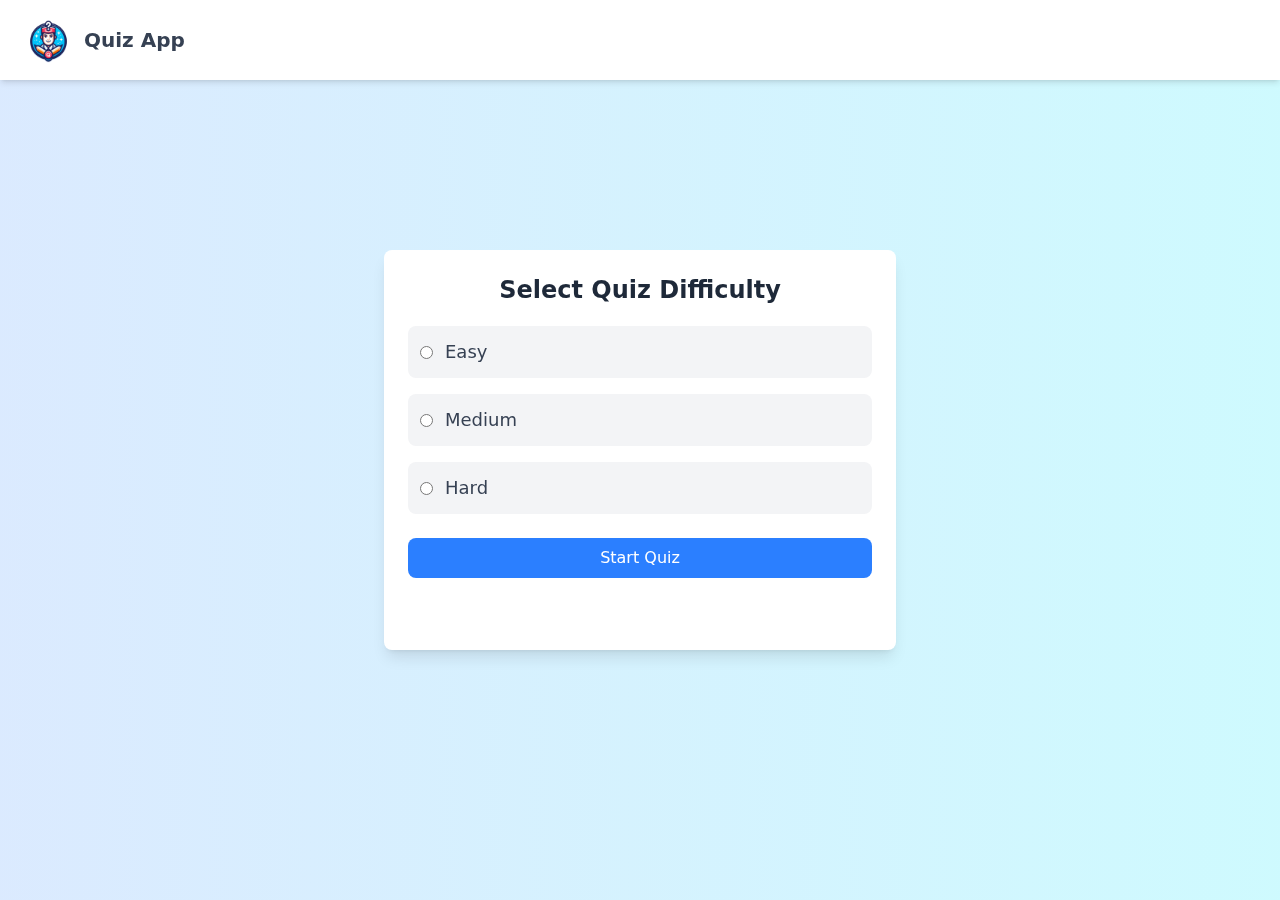
<file: index.html>
<!DOCTYPE html>
<html lang="en">
<head>
    <meta charset="UTF-8">
    <meta name="viewport" content="width=device-width, initial-scale=1.0">
    <meta http-equiv="Content-Security-Policy" content="default-src 'self'; font-src 'self' data:;">
    <title>Quiz App - Welcome</title>
    <link rel="stylesheet" href="./src/output.css">
    <link rel="icon" type="image/png" href="./src/assets/quiz-app-logo.png">
</head>
<body class="bg-gradient-to-r from-blue-100 to-cyan-100 min-h-screen">

    
    <header class="fixed top-0 left-0 w-full bg-white shadow-md py-4 px-6 flex justify-between items-center z-50">
        <div class="flex gap-3 items-center">
            <img class="w-12 h-12" src="./src/assets/quiz-app-logo.png" alt="quiz-app-logo">
            <h4 class="text-xl font-bold text-gray-700">Quiz App</h4>
        </div>
    </header>

   
    <main class="absolute top-1/2 left-1/2 transform -translate-x-1/2 -translate-y-1/2 
                 w-full max-w-lg h-[400px] bg-white rounded-lg shadow-lg p-6 text-center">
        <h1 class="text-2xl font-bold text-gray-800">Select Quiz Difficulty</h1>
        <form class="mt-5 space-y-4">
            <label class="flex items-center gap-3 p-3 bg-gray-100 rounded-lg cursor-pointer hover:bg-green-200 transition">
                <input class="level" type="radio" name="choice" value="easy">
                <span class="text-lg font-medium text-gray-700">Easy</span>
            </label>

            <label class="flex items-center gap-3 p-3 bg-gray-100 rounded-lg cursor-pointer hover:bg-green-200 transition">
                <input class="level" type="radio" name="choice" value="medium">
                <span class="text-lg font-medium text-gray-700">Medium</span>
            </label>

            <label class="flex items-center gap-3 p-3 bg-gray-100 rounded-lg cursor-pointer hover:bg-green-200 transition">
                <input class="level" type="radio" name="choice" value="hard">
                <span class="text-lg font-medium text-gray-700">Hard</span>
            </label>
        </form>

        <button id="startButton" 
            class="w-full mt-6 bg-blue-500 text-white font-medium py-2 rounded-lg hover:bg-blue-600 transition active:scale-95">
            Start Quiz
        </button>
    </main>

    <script src="script.js" defer></script>

</body>
</html>
</file>
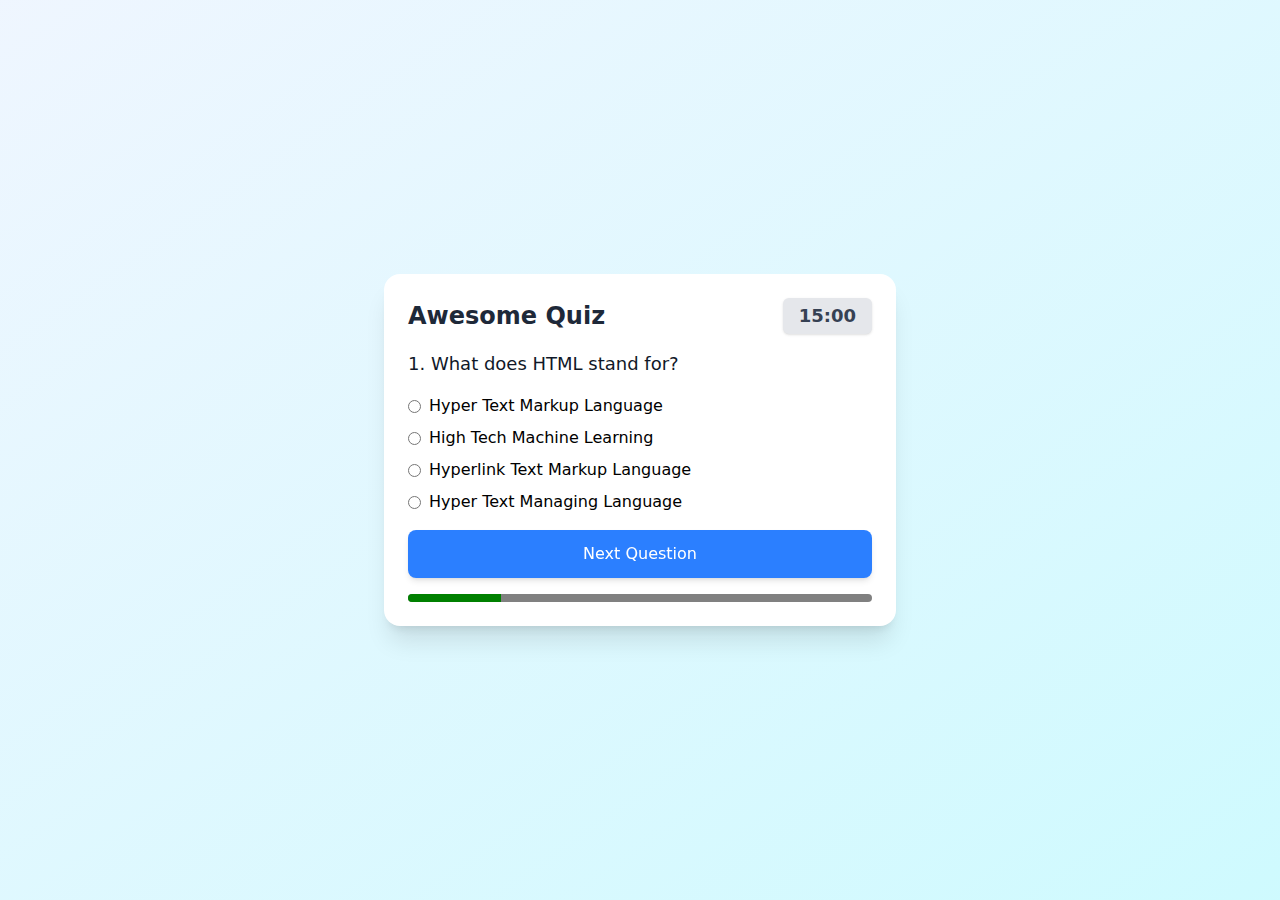
<file: src/pages/questions.html>
<!DOCTYPE html>
<html lang="en">
<head>
    <meta charset="UTF-8">
    <meta name="viewport" content="width=device-width, initial-scale=1.0">
    <title>Quiz App - Questions</title>
    <link rel="stylesheet" href="../output.css">
</head>
<body class="bg-gradient-to-br from-blue-50 to-cyan-100 flex items-center justify-center min-h-screen">

    <section class="w-full max-w-lg bg-white rounded-2xl shadow-xl p-6 flex flex-col items-center space-y-4">
        
        
        <div class="flex justify-between w-full items-center">
            <h2 class="text-2xl font-bold text-gray-800">Awesome Quiz</h2>
            <p id="timer" class="text-lg font-semibold bg-gray-200 px-4 py-1 rounded-md text-gray-700 shadow-sm">
                15:00
            </p>
        </div>
        
        
        <div class="w-full">
            <h3 id="question-text" class="text-lg font-medium text-gray-900">1. Question Placeholder</h3>
            <div id="options-container" class="mt-4 space-y-2"></div>
        </div>

        <button id="next" 
            class="bg-blue-500 text-white font-medium py-3 px-6 rounded-lg hover:bg-blue-600 transition transform active:scale-95 shadow-md w-full">
            Next Question
        </button>

       
        <progress id="progress" class="w-full h-2 rounded overflow-hidden bg-gray-300" value="0" max="100"></progress>

    </section>

    <script src="../../script.js" defer></script>
</body>
</html>
</file>
<file: src/output.css>
/*! tailwindcss v4.0.15 | MIT License | https://tailwindcss.com */
@layer theme, base, components, utilities;
@layer theme {
  :root, :host {
    --font-sans: ui-sans-serif, system-ui, sans-serif, "Apple Color Emoji",
      "Segoe UI Emoji", "Segoe UI Symbol", "Noto Color Emoji";
    --font-mono: ui-monospace, SFMono-Regular, Menlo, Monaco, Consolas, "Liberation Mono",
      "Courier New", monospace;
    --color-red-200: oklch(0.885 0.062 18.334);
    --color-red-700: oklch(0.505 0.213 27.518);
    --color-green-200: oklch(0.925 0.084 155.995);
    --color-green-700: oklch(0.527 0.154 150.069);
    --color-cyan-50: oklch(0.984 0.019 200.873);
    --color-cyan-100: oklch(0.956 0.045 203.388);
    --color-blue-50: oklch(0.97 0.014 254.604);
    --color-blue-100: oklch(0.932 0.032 255.585);
    --color-blue-500: oklch(0.623 0.214 259.815);
    --color-blue-600: oklch(0.546 0.245 262.881);
    --color-gray-100: oklch(0.967 0.003 264.542);
    --color-gray-200: oklch(0.928 0.006 264.531);
    --color-gray-300: oklch(0.872 0.01 258.338);
    --color-gray-500: oklch(0.551 0.027 264.364);
    --color-gray-700: oklch(0.373 0.034 259.733);
    --color-gray-800: oklch(0.278 0.033 256.848);
    --color-gray-900: oklch(0.21 0.034 264.665);
    --color-white: #fff;
    --spacing: 0.25rem;
    --container-lg: 32rem;
    --container-3xl: 48rem;
    --container-4xl: 56rem;
    --text-sm: 0.875rem;
    --text-sm--line-height: calc(1.25 / 0.875);
    --text-lg: 1.125rem;
    --text-lg--line-height: calc(1.75 / 1.125);
    --text-xl: 1.25rem;
    --text-xl--line-height: calc(1.75 / 1.25);
    --text-2xl: 1.5rem;
    --text-2xl--line-height: calc(2 / 1.5);
    --font-weight-medium: 500;
    --font-weight-semibold: 600;
    --font-weight-bold: 700;
    --radius-md: 0.375rem;
    --radius-lg: 0.5rem;
    --radius-2xl: 1rem;
    --default-transition-duration: 150ms;
    --default-transition-timing-function: cubic-bezier(0.4, 0, 0.2, 1);
    --default-font-family: var(--font-sans);
    --default-mono-font-family: var(--font-mono);
  }
}
@layer base {
  *, ::after, ::before, ::backdrop, ::file-selector-button {
    box-sizing: border-box;
    margin: 0;
    padding: 0;
    border: 0 solid;
  }
  html, :host {
    line-height: 1.5;
    -webkit-text-size-adjust: 100%;
    tab-size: 4;
    font-family: var(--default-font-family, ui-sans-serif, system-ui, sans-serif, "Apple Color Emoji", "Segoe UI Emoji", "Segoe UI Symbol", "Noto Color Emoji");
    font-feature-settings: var(--default-font-feature-settings, normal);
    font-variation-settings: var(--default-font-variation-settings, normal);
    -webkit-tap-highlight-color: transparent;
  }
  hr {
    height: 0;
    color: inherit;
    border-top-width: 1px;
  }
  abbr:where([title]) {
    -webkit-text-decoration: underline dotted;
    text-decoration: underline dotted;
  }
  h1, h2, h3, h4, h5, h6 {
    font-size: inherit;
    font-weight: inherit;
  }
  a {
    color: inherit;
    -webkit-text-decoration: inherit;
    text-decoration: inherit;
  }
  b, strong {
    font-weight: bolder;
  }
  code, kbd, samp, pre {
    font-family: var(--default-mono-font-family, ui-monospace, SFMono-Regular, Menlo, Monaco, Consolas, "Liberation Mono", "Courier New", monospace);
    font-feature-settings: var(--default-mono-font-feature-settings, normal);
    font-variation-settings: var(--default-mono-font-variation-settings, normal);
    font-size: 1em;
  }
  small {
    font-size: 80%;
  }
  sub, sup {
    font-size: 75%;
    line-height: 0;
    position: relative;
    vertical-align: baseline;
  }
  sub {
    bottom: -0.25em;
  }
  sup {
    top: -0.5em;
  }
  table {
    text-indent: 0;
    border-color: inherit;
    border-collapse: collapse;
  }
  :-moz-focusring {
    outline: auto;
  }
  progress {
    vertical-align: baseline;
  }
  summary {
    display: list-item;
  }
  ol, ul, menu {
    list-style: none;
  }
  img, svg, video, canvas, audio, iframe, embed, object {
    display: block;
    vertical-align: middle;
  }
  img, video {
    max-width: 100%;
    height: auto;
  }
  button, input, select, optgroup, textarea, ::file-selector-button {
    font: inherit;
    font-feature-settings: inherit;
    font-variation-settings: inherit;
    letter-spacing: inherit;
    color: inherit;
    border-radius: 0;
    background-color: transparent;
    opacity: 1;
  }
  :where(select:is([multiple], [size])) optgroup {
    font-weight: bolder;
  }
  :where(select:is([multiple], [size])) optgroup option {
    padding-inline-start: 20px;
  }
  ::file-selector-button {
    margin-inline-end: 4px;
  }
  ::placeholder {
    opacity: 1;
  }
  @supports (not (-webkit-appearance: -apple-pay-button))  or (contain-intrinsic-size: 1px) {
    ::placeholder {
      color: color-mix(in oklab, currentColor 50%, transparent);
    }
  }
  textarea {
    resize: vertical;
  }
  ::-webkit-search-decoration {
    -webkit-appearance: none;
  }
  ::-webkit-date-and-time-value {
    min-height: 1lh;
    text-align: inherit;
  }
  ::-webkit-datetime-edit {
    display: inline-flex;
  }
  ::-webkit-datetime-edit-fields-wrapper {
    padding: 0;
  }
  ::-webkit-datetime-edit, ::-webkit-datetime-edit-year-field, ::-webkit-datetime-edit-month-field, ::-webkit-datetime-edit-day-field, ::-webkit-datetime-edit-hour-field, ::-webkit-datetime-edit-minute-field, ::-webkit-datetime-edit-second-field, ::-webkit-datetime-edit-millisecond-field, ::-webkit-datetime-edit-meridiem-field {
    padding-block: 0;
  }
  :-moz-ui-invalid {
    box-shadow: none;
  }
  button, input:where([type="button"], [type="reset"], [type="submit"]), ::file-selector-button {
    appearance: button;
  }
  ::-webkit-inner-spin-button, ::-webkit-outer-spin-button {
    height: auto;
  }
  [hidden]:where(:not([hidden="until-found"])) {
    display: none !important;
  }
}
@layer utilities {
  .absolute {
    position: absolute;
  }
  .fixed {
    position: fixed;
  }
  .relative {
    position: relative;
  }
  .top-0 {
    top: calc(var(--spacing) * 0);
  }
  .top-1 {
    top: calc(var(--spacing) * 1);
  }
  .top-1\/2 {
    top: calc(1/2 * 100%);
  }
  .left-0 {
    left: calc(var(--spacing) * 0);
  }
  .left-1 {
    left: calc(var(--spacing) * 1);
  }
  .left-1\/2 {
    left: calc(1/2 * 100%);
  }
  .z-50 {
    z-index: 50;
  }
  .mt-4 {
    margin-top: calc(var(--spacing) * 4);
  }
  .mt-5 {
    margin-top: calc(var(--spacing) * 5);
  }
  .mt-6 {
    margin-top: calc(var(--spacing) * 6);
  }
  .mt-8 {
    margin-top: calc(var(--spacing) * 8);
  }
  .mt-20 {
    margin-top: calc(var(--spacing) * 20);
  }
  .block {
    display: block;
  }
  .flex {
    display: flex;
  }
  .hidden {
    display: none;
  }
  .table {
    display: table;
  }
  .h-2 {
    height: calc(var(--spacing) * 2);
  }
  .h-3 {
    height: calc(var(--spacing) * 3);
  }
  .h-5 {
    height: calc(var(--spacing) * 5);
  }
  .h-12 {
    height: calc(var(--spacing) * 12);
  }
  .h-\[400px\] {
    height: 400px;
  }
  .min-h-screen {
    min-height: 100vh;
  }
  .w-3 {
    width: calc(var(--spacing) * 3);
  }
  .w-5 {
    width: calc(var(--spacing) * 5);
  }
  .w-12 {
    width: calc(var(--spacing) * 12);
  }
  .w-60 {
    width: calc(var(--spacing) * 60);
  }
  .w-full {
    width: 100%;
  }
  .max-w-3xl {
    max-width: var(--container-3xl);
  }
  .max-w-4xl {
    max-width: var(--container-4xl);
  }
  .max-w-lg {
    max-width: var(--container-lg);
  }
  .flex-grow {
    flex-grow: 1;
  }
  .border-collapse {
    border-collapse: collapse;
  }
  .-translate-x-1 {
    --tw-translate-x: calc(var(--spacing) * -1);
    translate: var(--tw-translate-x) var(--tw-translate-y);
  }
  .-translate-x-1\/2 {
    --tw-translate-x: calc(calc(1/2 * 100%) * -1);
    translate: var(--tw-translate-x) var(--tw-translate-y);
  }
  .-translate-y-1 {
    --tw-translate-y: calc(var(--spacing) * -1);
    translate: var(--tw-translate-x) var(--tw-translate-y);
  }
  .-translate-y-1\/2 {
    --tw-translate-y: calc(calc(1/2 * 100%) * -1);
    translate: var(--tw-translate-x) var(--tw-translate-y);
  }
  .transform {
    transform: var(--tw-rotate-x) var(--tw-rotate-y) var(--tw-rotate-z) var(--tw-skew-x) var(--tw-skew-y);
  }
  .cursor-pointer {
    cursor: pointer;
  }
  .resize {
    resize: both;
  }
  .flex-col {
    flex-direction: column;
  }
  .items-center {
    align-items: center;
  }
  .justify-between {
    justify-content: space-between;
  }
  .justify-center {
    justify-content: center;
  }
  .justify-evenly {
    justify-content: space-evenly;
  }
  .justify-start {
    justify-content: flex-start;
  }
  .gap-2 {
    gap: calc(var(--spacing) * 2);
  }
  .gap-3 {
    gap: calc(var(--spacing) * 3);
  }
  .gap-15 {
    gap: calc(var(--spacing) * 15);
  }
  .space-y-2 {
    :where(& > :not(:last-child)) {
      --tw-space-y-reverse: 0;
      margin-block-start: calc(calc(var(--spacing) * 2) * var(--tw-space-y-reverse));
      margin-block-end: calc(calc(var(--spacing) * 2) * calc(1 - var(--tw-space-y-reverse)));
    }
  }
  .space-y-4 {
    :where(& > :not(:last-child)) {
      --tw-space-y-reverse: 0;
      margin-block-start: calc(calc(var(--spacing) * 4) * var(--tw-space-y-reverse));
      margin-block-end: calc(calc(var(--spacing) * 4) * calc(1 - var(--tw-space-y-reverse)));
    }
  }
  .space-y-6 {
    :where(& > :not(:last-child)) {
      --tw-space-y-reverse: 0;
      margin-block-start: calc(calc(var(--spacing) * 6) * var(--tw-space-y-reverse));
      margin-block-end: calc(calc(var(--spacing) * 6) * calc(1 - var(--tw-space-y-reverse)));
    }
  }
  .overflow-hidden {
    overflow: hidden;
  }
  .rounded {
    border-radius: 0.25rem;
  }
  .rounded-2xl {
    border-radius: var(--radius-2xl);
  }
  .rounded-full {
    border-radius: calc(infinity * 1px);
  }
  .rounded-lg {
    border-radius: var(--radius-lg);
  }
  .rounded-md {
    border-radius: var(--radius-md);
  }
  .border {
    border-style: var(--tw-border-style);
    border-width: 1px;
  }
  .border-t {
    border-top-style: var(--tw-border-style);
    border-top-width: 1px;
  }
  .border-gray-300 {
    border-color: var(--color-gray-300);
  }
  .border-gray-500 {
    border-color: var(--color-gray-500);
  }
  .bg-blue-500 {
    background-color: var(--color-blue-500);
  }
  .bg-gray-100 {
    background-color: var(--color-gray-100);
  }
  .bg-gray-200 {
    background-color: var(--color-gray-200);
  }
  .bg-gray-300 {
    background-color: var(--color-gray-300);
  }
  .bg-gray-500 {
    background-color: var(--color-gray-500);
  }
  .bg-green-200 {
    background-color: var(--color-green-200);
  }
  .bg-red-200 {
    background-color: var(--color-red-200);
  }
  .bg-white {
    background-color: var(--color-white);
  }
  .bg-gradient-to-br {
    --tw-gradient-position: to bottom right in oklab;
    background-image: linear-gradient(var(--tw-gradient-stops));
  }
  .bg-gradient-to-r {
    --tw-gradient-position: to right in oklab;
    background-image: linear-gradient(var(--tw-gradient-stops));
  }
  .from-blue-50 {
    --tw-gradient-from: var(--color-blue-50);
    --tw-gradient-stops: var(--tw-gradient-via-stops, var(--tw-gradient-position), var(--tw-gradient-from) var(--tw-gradient-from-position), var(--tw-gradient-to) var(--tw-gradient-to-position));
  }
  .from-blue-100 {
    --tw-gradient-from: var(--color-blue-100);
    --tw-gradient-stops: var(--tw-gradient-via-stops, var(--tw-gradient-position), var(--tw-gradient-from) var(--tw-gradient-from-position), var(--tw-gradient-to) var(--tw-gradient-to-position));
  }
  .to-cyan-50 {
    --tw-gradient-to: var(--color-cyan-50);
    --tw-gradient-stops: var(--tw-gradient-via-stops, var(--tw-gradient-position), var(--tw-gradient-from) var(--tw-gradient-from-position), var(--tw-gradient-to) var(--tw-gradient-to-position));
  }
  .to-cyan-100 {
    --tw-gradient-to: var(--color-cyan-100);
    --tw-gradient-stops: var(--tw-gradient-via-stops, var(--tw-gradient-position), var(--tw-gradient-from) var(--tw-gradient-from-position), var(--tw-gradient-to) var(--tw-gradient-to-position));
  }
  .p-2 {
    padding: calc(var(--spacing) * 2);
  }
  .p-3 {
    padding: calc(var(--spacing) * 3);
  }
  .p-4 {
    padding: calc(var(--spacing) * 4);
  }
  .p-6 {
    padding: calc(var(--spacing) * 6);
  }
  .px-4 {
    padding-inline: calc(var(--spacing) * 4);
  }
  .px-6 {
    padding-inline: calc(var(--spacing) * 6);
  }
  .py-1 {
    padding-block: calc(var(--spacing) * 1);
  }
  .py-2 {
    padding-block: calc(var(--spacing) * 2);
  }
  .py-3 {
    padding-block: calc(var(--spacing) * 3);
  }
  .py-4 {
    padding-block: calc(var(--spacing) * 4);
  }
  .pt-20 {
    padding-top: calc(var(--spacing) * 20);
  }
  .text-center {
    text-align: center;
  }
  .text-2xl {
    font-size: var(--text-2xl);
    line-height: var(--tw-leading, var(--text-2xl--line-height));
  }
  .text-lg {
    font-size: var(--text-lg);
    line-height: var(--tw-leading, var(--text-lg--line-height));
  }
  .text-sm {
    font-size: var(--text-sm);
    line-height: var(--tw-leading, var(--text-sm--line-height));
  }
  .text-xl {
    font-size: var(--text-xl);
    line-height: var(--tw-leading, var(--text-xl--line-height));
  }
  .font-bold {
    --tw-font-weight: var(--font-weight-bold);
    font-weight: var(--font-weight-bold);
  }
  .font-medium {
    --tw-font-weight: var(--font-weight-medium);
    font-weight: var(--font-weight-medium);
  }
  .font-semibold {
    --tw-font-weight: var(--font-weight-semibold);
    font-weight: var(--font-weight-semibold);
  }
  .text-gray-700 {
    color: var(--color-gray-700);
  }
  .text-gray-800 {
    color: var(--color-gray-800);
  }
  .text-gray-900 {
    color: var(--color-gray-900);
  }
  .text-green-700 {
    color: var(--color-green-700);
  }
  .text-red-700 {
    color: var(--color-red-700);
  }
  .text-white {
    color: var(--color-white);
  }
  .underline {
    text-decoration-line: underline;
  }
  .opacity-0 {
    opacity: 0%;
  }
  .shadow-lg {
    --tw-shadow: 0 10px 15px -3px var(--tw-shadow-color, rgb(0 0 0 / 0.1)), 0 4px 6px -4px var(--tw-shadow-color, rgb(0 0 0 / 0.1));
    box-shadow: var(--tw-inset-shadow), var(--tw-inset-ring-shadow), var(--tw-ring-offset-shadow), var(--tw-ring-shadow), var(--tw-shadow);
  }
  .shadow-md {
    --tw-shadow: 0 4px 6px -1px var(--tw-shadow-color, rgb(0 0 0 / 0.1)), 0 2px 4px -2px var(--tw-shadow-color, rgb(0 0 0 / 0.1));
    box-shadow: var(--tw-inset-shadow), var(--tw-inset-ring-shadow), var(--tw-ring-offset-shadow), var(--tw-ring-shadow), var(--tw-shadow);
  }
  .shadow-sm {
    --tw-shadow: 0 1px 3px 0 var(--tw-shadow-color, rgb(0 0 0 / 0.1)), 0 1px 2px -1px var(--tw-shadow-color, rgb(0 0 0 / 0.1));
    box-shadow: var(--tw-inset-shadow), var(--tw-inset-ring-shadow), var(--tw-ring-offset-shadow), var(--tw-ring-shadow), var(--tw-shadow);
  }
  .shadow-xl {
    --tw-shadow: 0 20px 25px -5px var(--tw-shadow-color, rgb(0 0 0 / 0.1)), 0 8px 10px -6px var(--tw-shadow-color, rgb(0 0 0 / 0.1));
    box-shadow: var(--tw-inset-shadow), var(--tw-inset-ring-shadow), var(--tw-ring-offset-shadow), var(--tw-ring-shadow), var(--tw-shadow);
  }
  .outline {
    outline-style: var(--tw-outline-style);
    outline-width: 1px;
  }
  .transition {
    transition-property: color, background-color, border-color, outline-color, text-decoration-color, fill, stroke, --tw-gradient-from, --tw-gradient-via, --tw-gradient-to, opacity, box-shadow, transform, translate, scale, rotate, filter, -webkit-backdrop-filter, backdrop-filter;
    transition-timing-function: var(--tw-ease, var(--default-transition-timing-function));
    transition-duration: var(--tw-duration, var(--default-transition-duration));
  }
  .hover\:bg-blue-600 {
    &:hover {
      @media (hover: hover) {
        background-color: var(--color-blue-600);
      }
    }
  }
  .hover\:bg-gray-200 {
    &:hover {
      @media (hover: hover) {
        background-color: var(--color-gray-200);
      }
    }
  }
  .hover\:bg-green-200 {
    &:hover {
      @media (hover: hover) {
        background-color: var(--color-green-200);
      }
    }
  }
  .hover\:bg-red-200 {
    &:hover {
      @media (hover: hover) {
        background-color: var(--color-red-200);
      }
    }
  }
  .active\:scale-95 {
    &:active {
      --tw-scale-x: 95%;
      --tw-scale-y: 95%;
      --tw-scale-z: 95%;
      scale: var(--tw-scale-x) var(--tw-scale-y);
    }
  }
  .md\:w-1\/2 {
    @media (width >= 48rem) {
      width: calc(1/2 * 100%);
    }
  }
  .md\:w-72 {
    @media (width >= 48rem) {
      width: calc(var(--spacing) * 72);
    }
  }
  .md\:flex-row {
    @media (width >= 48rem) {
      flex-direction: row;
    }
  }
  .md\:space-y-0 {
    @media (width >= 48rem) {
      :where(& > :not(:last-child)) {
        --tw-space-y-reverse: 0;
        margin-block-start: calc(calc(var(--spacing) * 0) * var(--tw-space-y-reverse));
        margin-block-end: calc(calc(var(--spacing) * 0) * calc(1 - var(--tw-space-y-reverse)));
      }
    }
  }
  .md\:space-x-6 {
    @media (width >= 48rem) {
      :where(& > :not(:last-child)) {
        --tw-space-x-reverse: 0;
        margin-inline-start: calc(calc(var(--spacing) * 6) * var(--tw-space-x-reverse));
        margin-inline-end: calc(calc(var(--spacing) * 6) * calc(1 - var(--tw-space-x-reverse)));
      }
    }
  }
  .md\:border-l {
    @media (width >= 48rem) {
      border-left-style: var(--tw-border-style);
      border-left-width: 1px;
    }
  }
}
@property --tw-translate-x {
  syntax: "*";
  inherits: false;
  initial-value: 0;
}
@property --tw-translate-y {
  syntax: "*";
  inherits: false;
  initial-value: 0;
}
@property --tw-translate-z {
  syntax: "*";
  inherits: false;
  initial-value: 0;
}
@property --tw-rotate-x {
  syntax: "*";
  inherits: false;
  initial-value: rotateX(0);
}
@property --tw-rotate-y {
  syntax: "*";
  inherits: false;
  initial-value: rotateY(0);
}
@property --tw-rotate-z {
  syntax: "*";
  inherits: false;
  initial-value: rotateZ(0);
}
@property --tw-skew-x {
  syntax: "*";
  inherits: false;
  initial-value: skewX(0);
}
@property --tw-skew-y {
  syntax: "*";
  inherits: false;
  initial-value: skewY(0);
}
@property --tw-space-y-reverse {
  syntax: "*";
  inherits: false;
  initial-value: 0;
}
@property --tw-border-style {
  syntax: "*";
  inherits: false;
  initial-value: solid;
}
@property --tw-gradient-position {
  syntax: "*";
  inherits: false;
}
@property --tw-gradient-from {
  syntax: "<color>";
  inherits: false;
  initial-value: #0000;
}
@property --tw-gradient-via {
  syntax: "<color>";
  inherits: false;
  initial-value: #0000;
}
@property --tw-gradient-to {
  syntax: "<color>";
  inherits: false;
  initial-value: #0000;
}
@property --tw-gradient-stops {
  syntax: "*";
  inherits: false;
}
@property --tw-gradient-via-stops {
  syntax: "*";
  inherits: false;
}
@property --tw-gradient-from-position {
  syntax: "<length-percentage>";
  inherits: false;
  initial-value: 0%;
}
@property --tw-gradient-via-position {
  syntax: "<length-percentage>";
  inherits: false;
  initial-value: 50%;
}
@property --tw-gradient-to-position {
  syntax: "<length-percentage>";
  inherits: false;
  initial-value: 100%;
}
@property --tw-font-weight {
  syntax: "*";
  inherits: false;
}
@property --tw-shadow {
  syntax: "*";
  inherits: false;
  initial-value: 0 0 #0000;
}
@property --tw-shadow-color {
  syntax: "*";
  inherits: false;
}
@property --tw-inset-shadow {
  syntax: "*";
  inherits: false;
  initial-value: 0 0 #0000;
}
@property --tw-inset-shadow-color {
  syntax: "*";
  inherits: false;
}
@property --tw-ring-color {
  syntax: "*";
  inherits: false;
}
@property --tw-ring-shadow {
  syntax: "*";
  inherits: false;
  initial-value: 0 0 #0000;
}
@property --tw-inset-ring-color {
  syntax: "*";
  inherits: false;
}
@property --tw-inset-ring-shadow {
  syntax: "*";
  inherits: false;
  initial-value: 0 0 #0000;
}
@property --tw-ring-inset {
  syntax: "*";
  inherits: false;
}
@property --tw-ring-offset-width {
  syntax: "<length>";
  inherits: false;
  initial-value: 0px;
}
@property --tw-ring-offset-color {
  syntax: "*";
  inherits: false;
  initial-value: #fff;
}
@property --tw-ring-offset-shadow {
  syntax: "*";
  inherits: false;
  initial-value: 0 0 #0000;
}
@property --tw-outline-style {
  syntax: "*";
  inherits: false;
  initial-value: solid;
}
@property --tw-scale-x {
  syntax: "*";
  inherits: false;
  initial-value: 1;
}
@property --tw-scale-y {
  syntax: "*";
  inherits: false;
  initial-value: 1;
}
@property --tw-scale-z {
  syntax: "*";
  inherits: false;
  initial-value: 1;
}
@property --tw-space-x-reverse {
  syntax: "*";
  inherits: false;
  initial-value: 0;
}
</file>
